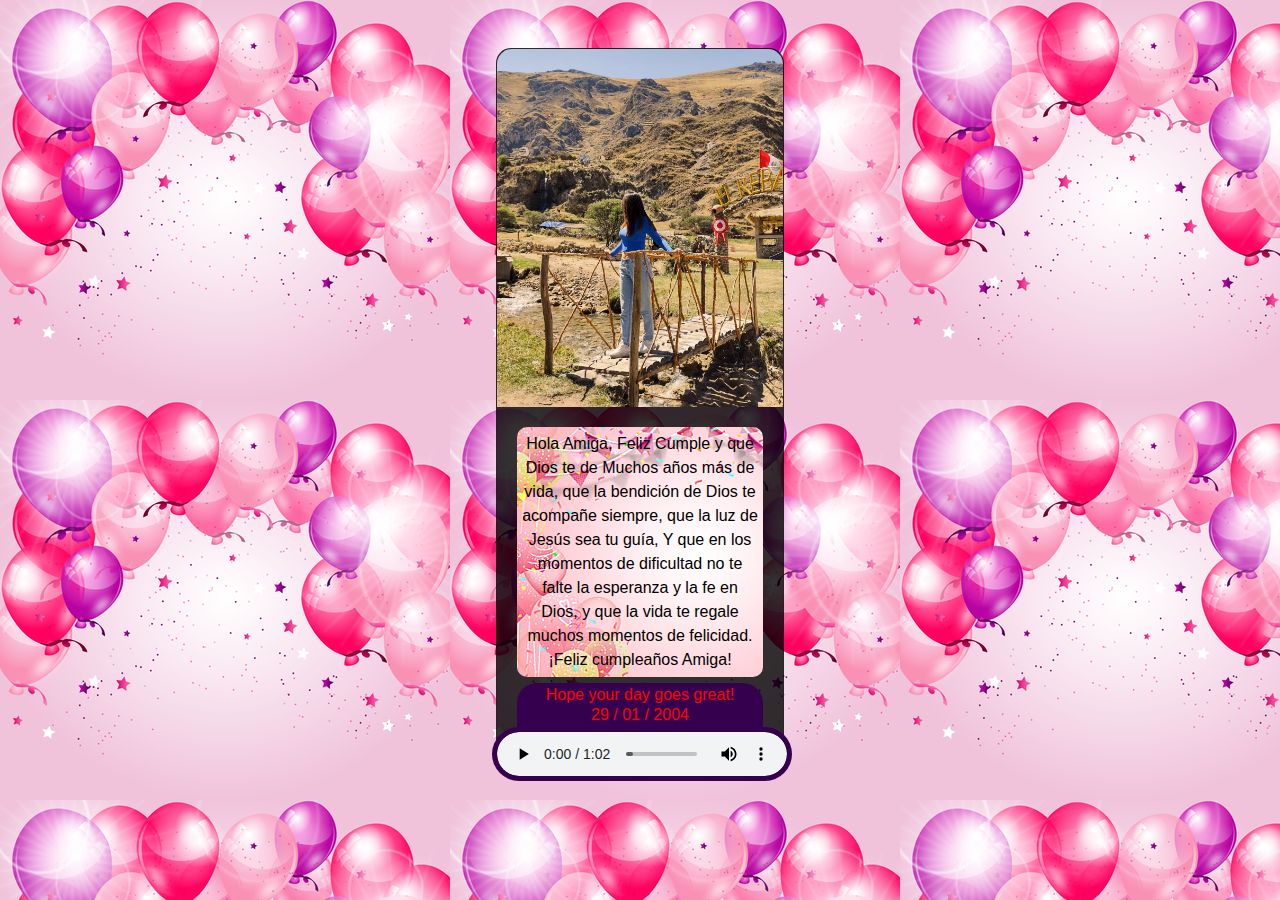
<file: index.html>
<!doctype html>
<html lang="en">

<head>
    <title>Feliz Cumpleaños Amiga</title>
    <meta charset="utf-8">
    <meta name="viewport" content="width=device-width, initial-scale=1, shrink-to-fit=no">
    <link rel="stylesheet" href="https://stackpath.bootstrapcdn.com/bootstrap/4.3.1/css/bootstrap.min.css"
        integrity="sha384-ggOyR0iXCbMQv3Xipma34MD+dH/1fQ784/j6cY/iJTQUOhcWr7x9JvoRxT2MZw1T" crossorigin="anonymous">
    <link rel="icon" href="img/GoDownloader.App_453545248_1045311683823372_8992683464992020962_n.jpg">
    <link rel="stylesheet" href="CSS/styles.css">
    <link rel="stylesheet" href="https://cdnjs.cloudflare.com/ajax/libs/font-awesome/6.5.1/css/all.min.css">
</head>

<body class="backgr">


    <div class="container mt-5" style="display: flex; align-items: center; justify-content: center;">
        <div class="card color" style="width: 18rem;">
            <img src="img/GoDownloader.App_453545248_1045311683823372_8992683464992020962_n.jpg" class="card-img-top zoom-image" alt="..."
                data-toggle="modal" data-target="#zoomModal">
            <div class="card-body">
                <p class="card-text">Hola Amiga, Feliz Cumple y que Dios te de Muchos años más de vida, que la bendición
                    de Dios te acompañe siempre, que la luz de Jesús sea tu guía, Y que en los momentos de dificultad no
                    te falte la esperanza y la fe en Dios, y que la vida te regale muchos momentos de felicidad. ¡Feliz
                    cumpleaños Amiga! </p>
                <p class="txt">Hope your day goes great!</p>
                <p class="fech">29 / 01 / 2004</p>
                <!-- Audio Player -->
                <audio controls>
                    <source src="audio/feliz cumpleaños de Valeria 🥳.mp3" type="audio/mp3">
                </audio>
            </div>
        </div>
    </div>


    <script src="https://code.jquery.com/jquery-3.3.1.slim.min.js"
        integrity="sha384-q8i/X+965DzO0rT7abK41JStQIAqVgRVzpbzo5smXKp4YfRvH+8abtTE1Pi6jizo"
        crossorigin="anonymous"></script>
    <script src="https://cdnjs.cloudflare.com/ajax/libs/popper.js/1.14.7/umd/popper.min.js"
        integrity="sha384-UO2eT0CpHqdSJQ6hJty5KVphtPhzWj9WO1clHTMGa3JDZwrnQq4sF86dIHNDz0W1"
        crossorigin="anonymous"></script>
    <script src="https://stackpath.bootstrapcdn.com/bootstrap/4.3.1/js/bootstrap.min.js"
        integrity="sha384-JjSmVgyd0p3pXB1rRibZUAYoIIy6OrQ6VrjIEaFf/nJGzIxFDsf4x0xIM+B07jRM"
        crossorigin="anonymous"></script>

    <script>
        $(document).ready(function () {
            $('#zoomModal').on('show.bs.modal', function (e) {
                var imageSource = $(e.relatedTarget).attr('src');
                $('#zoomedImg').attr('src', imageSource);
            });
        });

    </script>
</body>

</html>
</file>
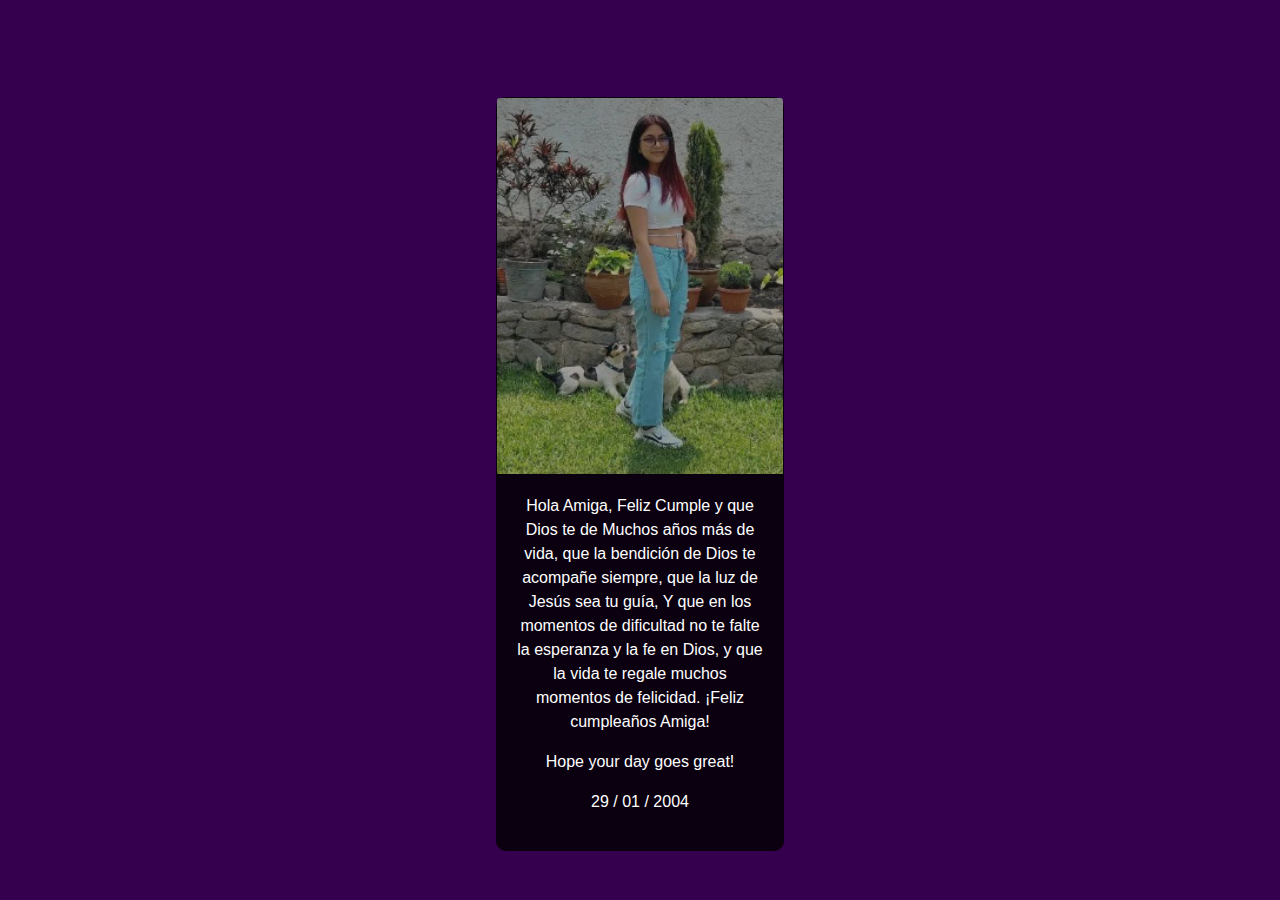
<file: Feliz Cumpleaños Amiga/index.html>
<!doctype html>
<html lang="en">

<head>
    <title>Title</title>
    <meta charset="utf-8">
    <meta name="viewport" content="width=device-width, initial-scale=1, shrink-to-fit=no">
    <link rel="stylesheet" href="https://stackpath.bootstrapcdn.com/bootstrap/4.3.1/css/bootstrap.min.css"
        integrity="sha384-ggOyR0iXCbMQv3Xipma34MD+dH/1fQ784/j6cY/iJTQUOhcWr7x9JvoRxT2MZw1T" crossorigin="anonymous">
    <link rel="icon" href="img/Captura de pantalla 2023-11-17 210624.png">
    <link rel="stylesheet" href="CSS/styles.css">
    <link rel="stylesheet" href="https://cdnjs.cloudflare.com/ajax/libs/font-awesome/6.5.1/css/all.min.css">
</head>

<body class="backgr">


<div class="container mt-5" style="display: flex; align-items: center; justify-content: center;">
        <div class="card color" style="width: 18rem;">
            <img src="img/Captura de pantalla 2023-11-17 210624.png" class="card-img-top" alt="...">
            <div class="card-body">
                <p class="card-text">Hola Amiga, Feliz Cumple y que Dios te de Muchos años más de vida, que la bendición
                    de Dios te acompañe siempre, que la luz de Jesús sea tu guía, Y que en los momentos de dificultad no
                    te falte la esperanza y la fe en Dios, y que la vida te regale muchos momentos de felicidad. ¡Feliz
                    cumpleaños Amiga! </p>
                <p>Hope your day goes great!</p>
                <p>29 / 01 / 2004</p>
            </div>
        </div>
    </div>


    <script src="https://code.jquery.com/jquery-3.3.1.slim.min.js"
        integrity="sha384-q8i/X+965DzO0rT7abK41JStQIAqVgRVzpbzo5smXKp4YfRvH+8abtTE1Pi6jizo"
        crossorigin="anonymous"></script>
    <script src="https://cdnjs.cloudflare.com/ajax/libs/popper.js/1.14.7/umd/popper.min.js"
        integrity="sha384-UO2eT0CpHqdSJQ6hJty5KVphtPhzWj9WO1clHTMGa3JDZwrnQq4sF86dIHNDz0W1"
        crossorigin="anonymous"></script>
    <script src="https://stackpath.bootstrapcdn.com/bootstrap/4.3.1/js/bootstrap.min.js"
        integrity="sha384-JjSmVgyd0p3pXB1rRibZUAYoIIy6OrQ6VrjIEaFf/nJGzIxFDsf4x0xIM+B07jRM"
        crossorigin="anonymous"></script>
</body>

</html>
</file>
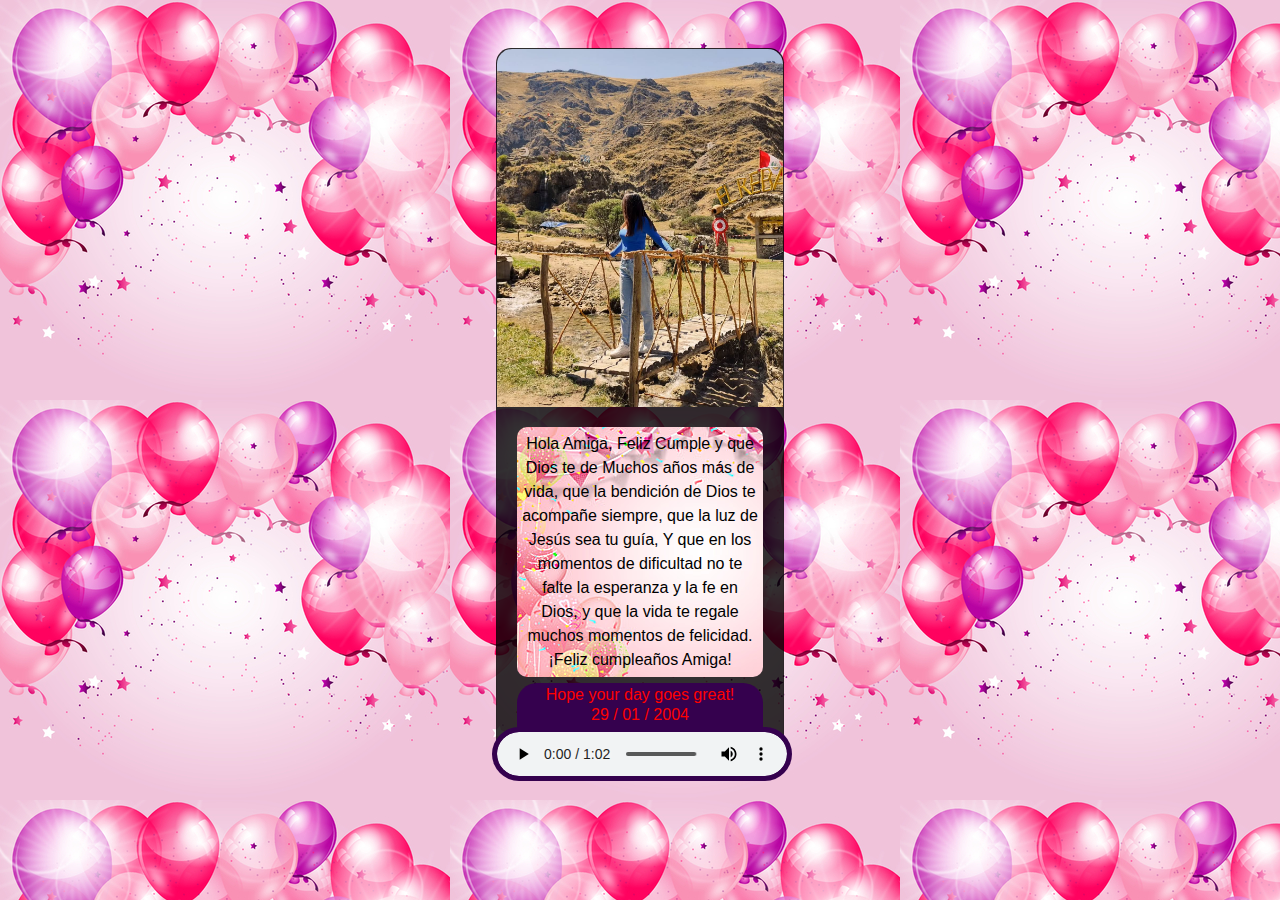
<file: Feliz-Cumple-Amiga-main/index.html>
<!doctype html>
<html lang="en">

<head>
    <title>Feliz Cumpleaños Amiga</title>
    <meta charset="utf-8">
    <meta name="viewport" content="width=device-width, initial-scale=1, shrink-to-fit=no">
    <link rel="stylesheet" href="https://stackpath.bootstrapcdn.com/bootstrap/4.3.1/css/bootstrap.min.css"
        integrity="sha384-ggOyR0iXCbMQv3Xipma34MD+dH/1fQ784/j6cY/iJTQUOhcWr7x9JvoRxT2MZw1T" crossorigin="anonymous">
    <link rel="icon" href="img/Captura de pantalla 2023-11-17 210624.png">
    <link rel="stylesheet" href="CSS/styles.css">
    <link rel="stylesheet" href="https://cdnjs.cloudflare.com/ajax/libs/font-awesome/6.5.1/css/all.min.css">
</head>

<body class="backgr">


    <div class="container mt-5" style="display: flex; align-items: center; justify-content: center;">
        <div class="card color" style="width: 18rem;">
            <img src="img/GoDownloader.App_453545248_1045311683823372_8992683464992020962_n.jpg" class="card-img-top zoom-image" alt="..."
                data-toggle="modal" data-target="#zoomModal">
            <div class="card-body">
                <p class="card-text">Hola Amiga, Feliz Cumple y que Dios te de Muchos años más de vida, que la bendición
                    de Dios te acompañe siempre, que la luz de Jesús sea tu guía, Y que en los momentos de dificultad no
                    te falte la esperanza y la fe en Dios, y que la vida te regale muchos momentos de felicidad. ¡Feliz
                    cumpleaños Amiga! </p>
                <p class="txt">Hope your day goes great!</p>
                <p class="fech">29 / 01 / 2004</p>
                <!-- Audio Player -->
                <audio controls>
                    <source src="audio/feliz cumpleaños de Valeria 🥳.mp3" type="audio/mp3">
                </audio>
            </div>
        </div>
    </div>


    <script src="https://code.jquery.com/jquery-3.3.1.slim.min.js"
        integrity="sha384-q8i/X+965DzO0rT7abK41JStQIAqVgRVzpbzo5smXKp4YfRvH+8abtTE1Pi6jizo"
        crossorigin="anonymous"></script>
    <script src="https://cdnjs.cloudflare.com/ajax/libs/popper.js/1.14.7/umd/popper.min.js"
        integrity="sha384-UO2eT0CpHqdSJQ6hJty5KVphtPhzWj9WO1clHTMGa3JDZwrnQq4sF86dIHNDz0W1"
        crossorigin="anonymous"></script>
    <script src="https://stackpath.bootstrapcdn.com/bootstrap/4.3.1/js/bootstrap.min.js"
        integrity="sha384-JjSmVgyd0p3pXB1rRibZUAYoIIy6OrQ6VrjIEaFf/nJGzIxFDsf4x0xIM+B07jRM"
        crossorigin="anonymous"></script>

    <script>
        $(document).ready(function () {
            $('#zoomModal').on('show.bs.modal', function (e) {
                var imageSource = $(e.relatedTarget).attr('src');
                $('#zoomedImg').attr('src', imageSource);
            });
        });

    </script>
</body>

</html>
</file>
<file: CSS/styles.css>
@import url('https://fonts.googleapis.com/css2?family=Kanit:ital,wght@0,100;0,200;0,300;0,400;0,500;0,600;0,700;0,800;0,900;1,100;1,200;1,300;1,400;1,500;1,600;1,700;1,800;1,900&family=Open+Sans:ital,wght@0,300..800;1,300..800&display=swap');
* {
    padding: 0;
    margin: 0;
    box-sizing: border-box;
}

body {
    display: flex;
    justify-content: center;
    align-items: center;
    font-family: sans-serif;
}
.backgr {
    background-image: url(../img/77240085-rosa-púrpura-cumpleaños-de-fondo-con-globos-y-brillante.jpg);
    color: #fff;
}


.color { 
    background: rgba(0, 0, 0, 0.8);
    border-radius: 15px;
    
}


.card-body {
    color: #000;
    text-align: center;
    font-family: Verdana, Geneva, Tahoma, sans-serif;
}

.card-text {
    background-image: url(../img/pngtree-gradient-pink-birthday-balloon-small-flag-party-background-image_408057.jpg);
    line-height: 1.5;
    padding: 5px;
    border-radius: 10px;
}

.txt{
    background-color: #35014e;
    color: red;
    text-align: center;
    margin-top: -10px;
    border-radius: 20px 20px 0 0;
    
}
.fech{
    background-color: #35014e;
    color: red;
    text-align: center;
    margin-top: -20px;
}
/* Zoom in on hover effect */
.zoom-image {
    transition: transform 0.3s ease-out;
    cursor: pointer;
    border-radius: 15px 15px 0 0;
}

.zoom-image:hover {
    border-radius: 10px ;
    transform: scale(1.1);
    transition: transform 0.5s ease-out;
}

/* Style for modal */
.modal-content {
    max-width: 100%;
    max-height: 100%;
}
audio{
    background-color: #35014e;
    padding: 5px;
    border-radius: 50px;
    cursor: pointer;
    position: absolute;
    top: 95%;
    left: -5px;
}

/* Optional: Styles for responsiveness */
@media (max-width: 768px) {
    .container {
        padding: 15px;
    }

    .backgr {
        background-color: #35014e;
        color: #fff;
    }
    
    
    .color {
        background-color: rgba(0, 0, 0, 0.8);
        border-radius: 20px;
        
       
    }    
    .card-body {
        color: #000;
        text-align: center;
        font-family: Verdana, Geneva, Tahoma, sans-serif;
    }
    
    .card-text {
        line-height: 1.5;
    }
    
    .txt{
        background-color: #35014e;
        color: red;
        text-align: center;
        margin-top: -10px;
        border-radius: 20px 20px 0 0;
        
    }
    .fech{
        background-color: #35014e;
        color: red;
        text-align: center;
        margin-top: -20px;
    }
    /* Zoom in on hover effect */
    .zoom-image {
        border-radius: 20px 20px 0 0;
        transition: transform 0.3s ease-in-out;
        cursor: pointer;
    }
    
    .zoom-image:hover {
        transform: scale(1.1);
    }
    
    /* Style for modal */
    .modal-content {
        max-width: 100%;
        max-height: 100%;
    }
    audio{
        background-color: #35014e;
        padding: 5px;
        border-radius: 50px;
        cursor: pointer;
        position: absolute;
        top: 95%;
        left: -5px;
    }
}
</file>
<file: Feliz Cumpleaños Amiga/CSS/styles.css>
* {
    padding: 0;
    margin: 0;
    box-sizing: border-box;
}

body {
    display: flex;
    justify-content: center;
    align-items: center;
    min-height: 100vh;
    overflow: hidden;
    font-family: sans-serif;
}
/* Add your custom styles here */
.backgr {
    background-color: #35014e;
    color: #fff;
}

.color {
    background-color: rgba(0, 0, 0, 0.8);
    border-radius: 10px;
}

.card-body {
    text-align: center;
}

.card-text {
    line-height: 1.5; /* Adjust line height for better readability */
}

/* Add any additional styles as needed */

/* Optional: Styles for responsiveness */
@media (max-width: 768px) {
    .container {
        padding: 15px; /* Adjust padding for smaller screens */
    }
}
</file>
<file: Feliz-Cumple-Amiga-main/CSS/styles.css>
@import url('https://fonts.googleapis.com/css2?family=Kanit:ital,wght@0,100;0,200;0,300;0,400;0,500;0,600;0,700;0,800;0,900;1,100;1,200;1,300;1,400;1,500;1,600;1,700;1,800;1,900&family=Open+Sans:ital,wght@0,300..800;1,300..800&display=swap');
* {
    padding: 0;
    margin: 0;
    box-sizing: border-box;
}

body {
    display: flex;
    justify-content: center;
    align-items: center;
    font-family: sans-serif;
}
.backgr {
    background-image: url(../img/77240085-rosa-púrpura-cumpleaños-de-fondo-con-globos-y-brillante.jpg);
    color: #fff;
}


.color { 
    background: rgba(0, 0, 0, 0.8);
    border-radius: 15px;
    
}


.card-body {
    color: #000;
    text-align: center;
    font-family: Verdana, Geneva, Tahoma, sans-serif;
}

.card-text {
    background-image: url(../img/pngtree-gradient-pink-birthday-balloon-small-flag-party-background-image_408057.jpg);
    line-height: 1.5;
    padding: 5px;
    border-radius: 10px;
}

.txt{
    background-color: #35014e;
    color: red;
    text-align: center;
    margin-top: -10px;
    border-radius: 20px 20px 0 0;
    
}
.fech{
    background-color: #35014e;
    color: red;
    text-align: center;
    margin-top: -20px;
}
/* Zoom in on hover effect */
.zoom-image {
    transition: transform 0.3s ease-out;
    cursor: pointer;
    border-radius: 15px 15px 0 0;
}

.zoom-image:hover {
    border-radius: 10px ;
    transform: scale(1.1);
    transition: transform 0.5s ease-out;
}

/* Style for modal */
.modal-content {
    max-width: 100%;
    max-height: 100%;
}
audio{
    background-color: #35014e;
    padding: 5px;
    border-radius: 50px;
    cursor: pointer;
    position: absolute;
    top: 95%;
    left: -5px;
}

/* Optional: Styles for responsiveness */
@media (max-width: 768px) {
    .container {
        padding: 15px;
    }

    .backgr {
        background-color: #35014e;
        color: #fff;
    }
    
    
    .color {
        background-color: rgba(0, 0, 0, 0.8);
        border-radius: 20px;
        
       
    }    
    .card-body {
        color: #000;
        text-align: center;
        font-family: Verdana, Geneva, Tahoma, sans-serif;
    }
    
    .card-text {
        line-height: 1.5;
    }
    
    .txt{
        background-color: #35014e;
        color: red;
        text-align: center;
        margin-top: -10px;
        border-radius: 20px 20px 0 0;
        
    }
    .fech{
        background-color: #35014e;
        color: red;
        text-align: center;
        margin-top: -20px;
    }
    /* Zoom in on hover effect */
    .zoom-image {
        border-radius: 20px 20px 0 0;
        transition: transform 0.3s ease-in-out;
        cursor: pointer;
    }
    
    .zoom-image:hover {
        transform: scale(1.1);
    }
    
    /* Style for modal */
    .modal-content {
        max-width: 100%;
        max-height: 100%;
    }
    audio{
        background-color: #35014e;
        padding: 5px;
        border-radius: 50px;
        cursor: pointer;
        position: absolute;
        top: 95%;
        left: -5px;
    }
}
</file>
